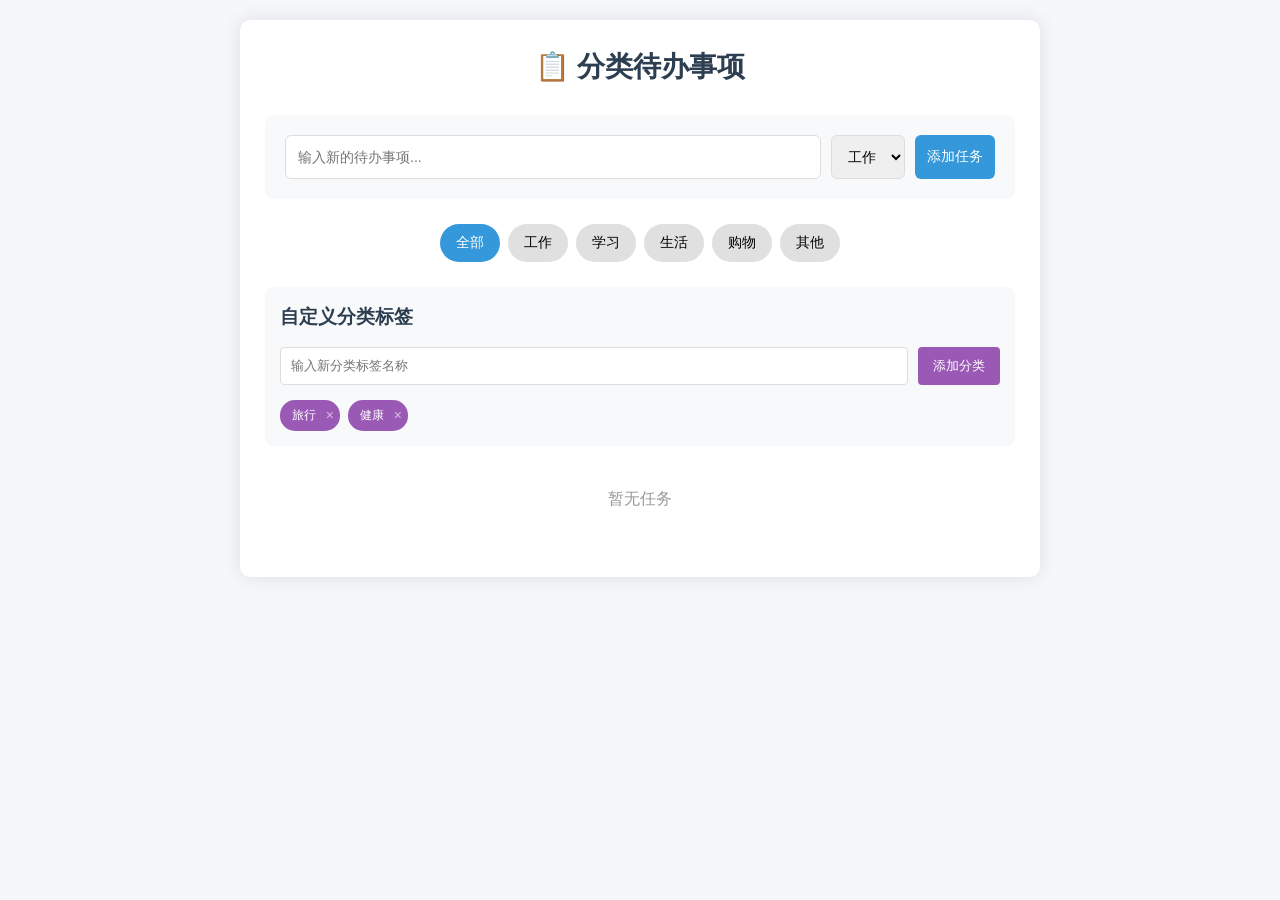
<file: index.html>
<!DOCTYPE html>
<html lang="zh-CN">
<head>
    <meta charset="UTF-8">
    <meta name="viewport" content="width=device-width, initial-scale=1.0">
    <title>分类待办事项</title>
    <link rel="stylesheet" href="style.css">
</head>
<body>
    <div class="container">
        <h1>📋 分类待办事项</h1>
        <div class="add-task-section">
            <input type="text" id="taskInput" placeholder="输入新的待办事项...">
            <select id="categorySelect">
                <option value="工作">工作</option>
                <option value="学习">学习</option>
                <option value="生活">生活</option>
                <option value="购物">购物</option>
                <option value="其他">其他</option>
            </select>
            <button onclick="addTask()">添加任务</button>
        </div>
        <div class="category-tabs">
            <button class="category-tab active" onclick="filterTasks('全部', this)">全部</button>
            <button class="category-tab" onclick="filterTasks('工作', this)">工作</button>
            <button class="category-tab" onclick="filterTasks('学习', this)">学习</button>
            <button class="category-tab" onclick="filterTasks('生活', this)">生活</button>
            <button class="category-tab" onclick="filterTasks('购物', this)">购物</button>
            <button class="category-tab" onclick="filterTasks('其他', this)">其他</button>
        </div>
        <div class="custom-category-section">
            <h3>自定义分类标签</h3>
            <div class="custom-category-form">
                <input type="text" id="newCategoryInput" placeholder="输入新分类标签名称">
                <button onclick="addCustomCategory()">添加分类</button>
            </div>
            <div class="custom-categories" id="customCategoriesContainer"></div>
        </div>
        <ul class="task-list" id="taskList"></ul>
    </div>
    <script src="script.js"></script>
</body>
</html>
</file>
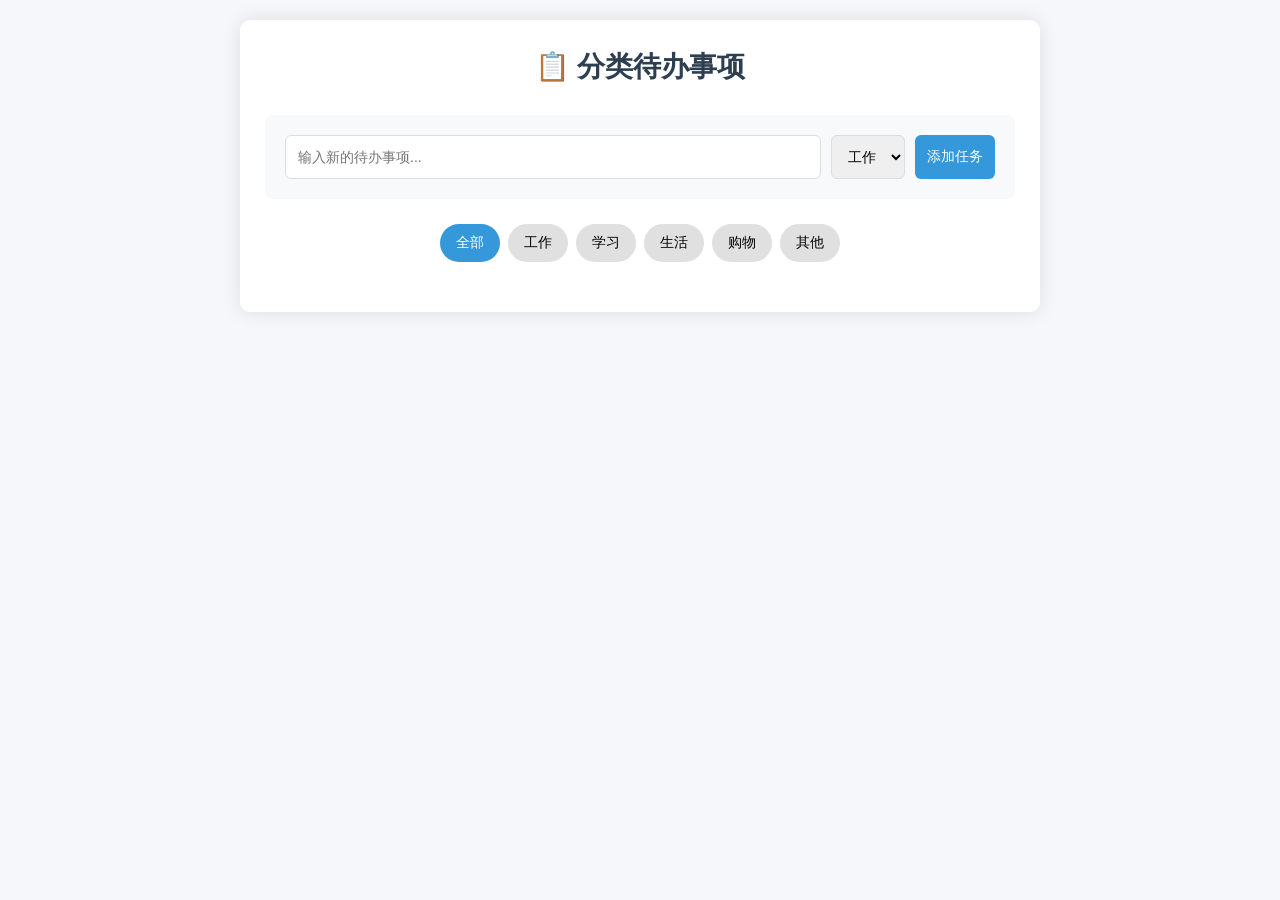
<file: add-category-tabs.html>
<!DOCTYPE html>
<html lang="zh-CN">
<head>
    <meta charset="UTF-8">
    <meta name="viewport" content="width=device-width, initial-scale=1.0">
    <title>分类待办事项</title>
    <link rel="stylesheet" href="style.css">
</head>
<body>
    <div class="container">
        <h1>📋 分类待办事项</h1>
        <div class="add-task-section">
            <input type="text" id="taskInput" placeholder="输入新的待办事项...">
            <select id="categorySelect">
                <option value="工作">工作</option>
                <option value="学习">学习</option>
                <option value="生活">生活</option>
                <option value="购物">购物</option>
                <option value="其他">其他</option>
            </select>
            <button onclick="addTask()">添加任务</button>
        </div>
        <div class="category-tabs">
            <button class="category-tab active" onclick="filterTasks('全部', this)">全部</button>
            <button class="category-tab" onclick="filterTasks('工作', this)">工作</button>
            <button class="category-tab" onclick="filterTasks('学习', this)">学习</button>
            <button class="category-tab" onclick="filterTasks('生活', this)">生活</button>
            <button class="category-tab" onclick="filterTasks('购物', this)">购物</button>
            <button class="category-tab" onclick="filterTasks('其他', this)">其他</button>
        </div>
    </div>
    <script src="script.js"></script>
</body>
</html>
</file>
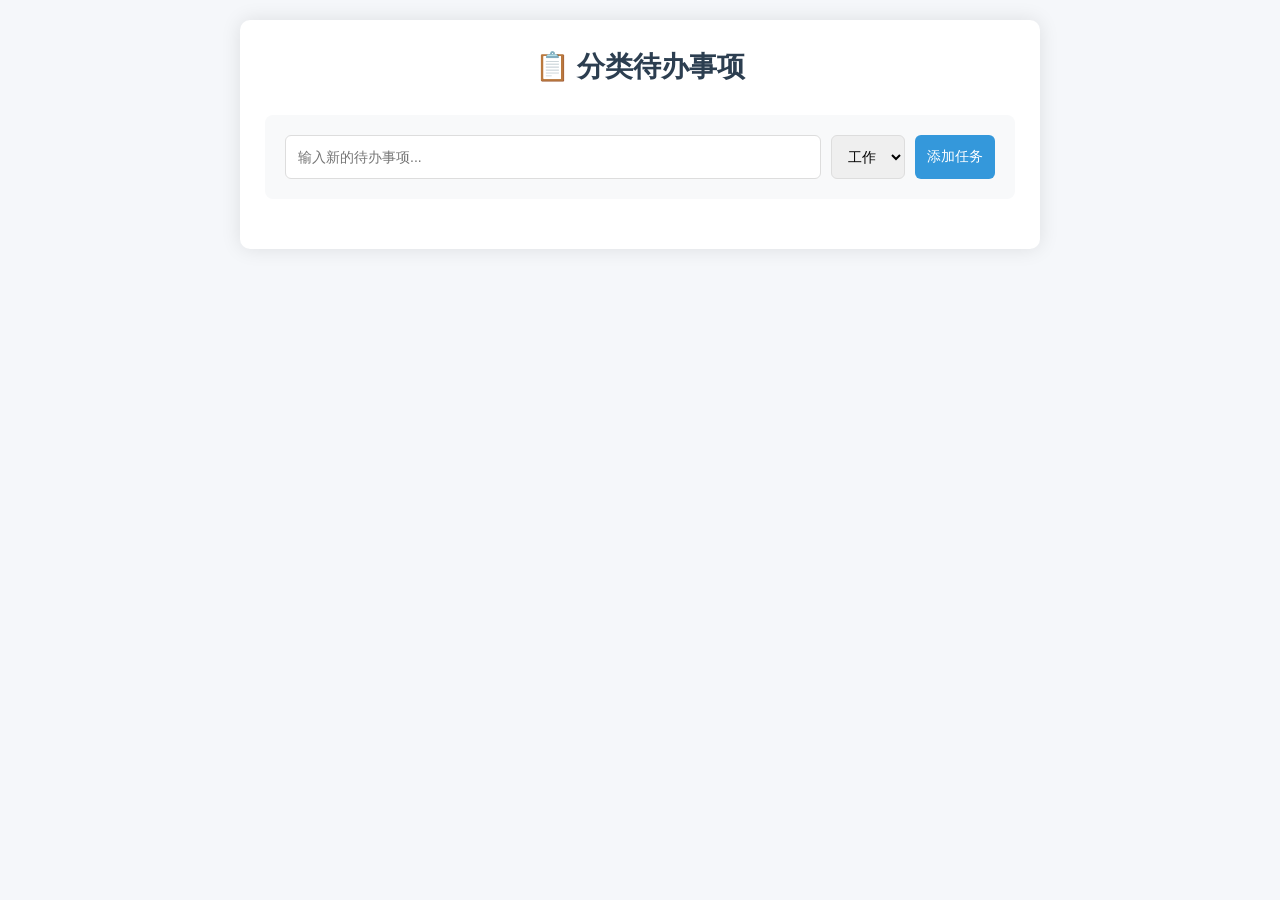
<file: add-header-and-form.html>
<!DOCTYPE html>
<html lang="zh-CN">
<head>
    <meta charset="UTF-8">
    <meta name="viewport" content="width=device-width, initial-scale=1.0">
    <title>分类待办事项</title>
    <link rel="stylesheet" href="style.css">
</head>
<body>
    <div class="container">
        <h1>📋 分类待办事项</h1>
        <div class="add-task-section">
            <input type="text" id="taskInput" placeholder="输入新的待办事项...">
            <select id="categorySelect">
                <option value="工作">工作</option>
                <option value="学习">学习</option>
                <option value="生活">生活</option>
                <option value="购物">购物</option>
                <option value="其他">其他</option>
            </select>
            <button onclick="addTask()">添加任务</button>
        </div>
    </div>
    <script src="script.js"></script>
</body>
</html>
</file>
<file: style.css>
* {
    box-sizing: border-box;
    margin: 0;
    padding: 0;
}

body {
    font-family: 'Segoe UI', Tahoma, Geneva, Verdana, sans-serif;
    background-color: #f5f7fa;
    color: #333;
    line-height: 1.6;
    padding: 20px;
}

.container {
    max-width: 800px;
    margin: 0 auto;
    background: white;
    border-radius: 10px;
    box-shadow: 0 0 20px rgba(0,0,0,0.1);
    padding: 25px;
}

h1 {
    text-align: center;
    color: #2c3e50;
    margin-bottom: 25px;
    font-size: 28px;
}

.add-task-section {
    background: #f8f9fa;
    padding: 20px;
    border-radius: 8px;
    margin-bottom: 25px;
    display: flex;
    flex-wrap: wrap;
    gap: 10px;
}

.add-task-section input,
.add-task-section select,
.add-task-section button {
    padding: 12px;
    border: 1px solid #ddd;
    border-radius: 6px;
    font-size: 14px;
}

.add-task-section input {
    flex: 1;
    min-width: 200px;
}

.add-task-section button {
    background-color: #3498db;
    color: white;
    border: none;
    cursor: pointer;
    transition: background-color 0.3s;
}

.add-task-section button:hover {
    background-color: #2980b9;
}

.category-tabs {
    display: flex;
    flex-wrap: wrap;
    gap: 8px;
    margin-bottom: 25px;
    justify-content: center;
}

.category-tab {
    padding: 10px 16px;
    background-color: #e0e0e0;
    border: none;
    border-radius: 20px;
    cursor: pointer;
    transition: all 0.3s;
    font-size: 14px;
}

.category-tab.active,
.category-tab:hover {
    background-color: #3498db;
    color: white;
}

.task-list {
    list-style: none;
}

.task-item {
    display: flex;
    align-items: center;
    padding: 15px;
    margin-bottom: 12px;
    background-color: #f8f9fa;
    border-radius: 8px;
    border-left: 4px solid #3498db;
    transition: all 0.3s;
    box-shadow: 0 2px 5px rgba(0,0,0,0.05);
}

.task-item:hover {
    transform: translateY(-2px);
    box-shadow: 0 4px 10px rgba(0,0,0,0.1);
}

.task-item.completed {
    opacity: 0.7;
    border-left-color: #2ecc71;
}

.task-item.completed .task-text {
    text-decoration: line-through;
    color: #666;
}

.task-checkbox {
    margin-right: 15px;
    cursor: pointer;
    width: 18px;
    height: 18px;
}

.task-text {
    flex: 1;
    font-size: 16px;
    color: #333;
    word-break: break-word;
}

.task-category {
    background-color: #3498db;
    color: white;
    padding: 4px 10px;
    border-radius: 15px;
    font-size: 12px;
    margin-right: 10px;
    display: inline-block;
}

.task-actions {
    display: flex;
    gap: 8px;
}

.delete-btn {
    background-color: #e74c3c;
    color: white;
    border: none;
    padding: 6px 12px;
    border-radius: 4px;
    cursor: pointer;
    transition: background-color 0.3s;
    font-size: 12px;
}

.delete-btn:hover {
    background-color: #c0392b;
}

.stats {
    display: flex;
    justify-content: space-between;
    margin-top: 25px;
    padding-top: 15px;
    border-top: 1px solid #eee;
    color: #666;
    font-size: 14px;
}

.empty-state {
    text-align: center;
    padding: 40px 20px;
    color: #999;
}

.custom-category-section {
    margin-top: 20px;
    padding: 15px;
    background-color: #f8f9fa;
    border-radius: 8px;
}

.custom-category-section h3 {
    margin-bottom: 15px;
    color: #2c3e50;
}

.custom-category-form {
    display: flex;
    gap: 10px;
    margin-bottom: 15px;
}

.custom-category-form input {
    flex: 1;
    padding: 10px;
    border: 1px solid #ddd;
    border-radius: 4px;
}

.custom-category-form button {
    background-color: #9b59b6;
    color: white;
    border: none;
    padding: 10px 15px;
    border-radius: 4px;
    cursor: pointer;
}

.custom-category-form button:hover {
    background-color: #8e44ad;
}

.custom-categories {
    display: flex;
    flex-wrap: wrap;
    gap: 8px;
}

.custom-category-tag {
    background-color: #9b59b6;
    color: white;
    padding: 6px 12px;
    border-radius: 15px;
    font-size: 12px;
    cursor: pointer;
    transition: all 0.3s;
    position: relative;
    padding-right: 24px;
}

.custom-category-tag:hover {
    background-color: #8e44ad;
    transform: scale(1.05);
}

.delete-category-btn {
    position: absolute;
    right: 6px;
    top: 50%;
    transform: translateY(-50%);
    border: none;
    background: transparent;
    cursor: pointer;
    font-size: 14px;
    line-height: 1;
    opacity: 0.6;
    color: #fff;
}
.custom-category-tag:hover .delete-category-btn {
    opacity: 1;
}

@media (max-width: 600px) {
    .container {
        padding: 15px;
    }

    h1 {
        font-size: 24px;
    }

    .add-task-section {
        flex-direction: column;
    }

    .category-tabs {
        justify-content: center;
    }

    .task-item {
        flex-direction: column;
        align-items: flex-start;
    }

    .task-actions {
        width: 100%;
        display: flex;
        justify-content: flex-end;
        gap: 5px;
        margin-top: 10px;
    }
}
</file>
